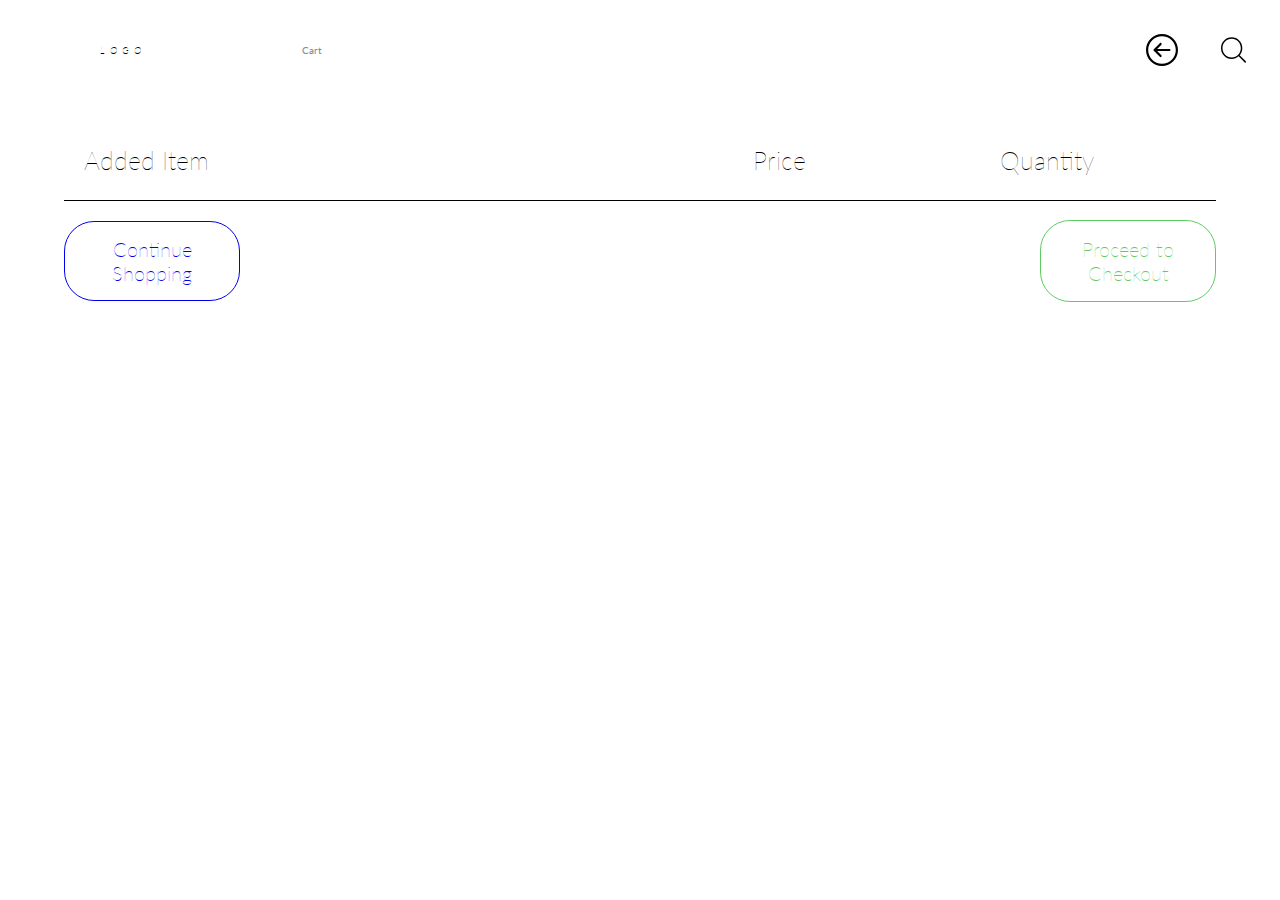
<file: Cart.html>
<!DOCTYPE html>
<html lang="en">
<head>
    <meta charset="UTF-8">
    <title>Title</title>
    <link rel="stylesheet" href="Cart.css">
    <link href="https://fonts.googleapis.com/css?family=Gloria+Hallelujah|Lato" rel="stylesheet">
    <script src="Cart.js"></script>
    <script src="src/jquery-3.2.1.js"></script>
</head>
<body>
<div class="container">
    <header>
        <div class="Logo--col">
            <div class="Logo--box">
                <i>LOGO</i>
            </div>
        </div>
        <div class="heading">
            <b>Cart</b>
        </div>
        <a href="./index.html"><div class="header--icon--box">
            <img src="img/back-button.svg" class="header--icon">
        </div></a>
        <div class="header--icon--box" style="margin-right: 1.5rem">
            <img src="img/magnifying-glass.svg" class="header--icon">
        </div>
    </header>
    <div class="Detail" id="Detail">
        <div class="Detail--heading">
            <div class="Detail--heading--col1">
                Added Item
            </div>
            <div class="Detail--heading--col2">
                Price
            </div>
            <div class="Detail--heading--col3">
                Quantity
            </div>
        </div>
        <div id="Detail--c">

        </div>
    </div>
    <div class="checkout--row">
        <div class="checkout--row--col1">
            <a href="index.html" class="button--1">
                Continue Shopping
            </a>
        </div>
        <div class="checkout--row--col2">
            <a href="Payment.html" class="button--2">
                Proceed to Checkout
            </a>
        </div>
    </div>

</div>

</body>
</html>
</file>
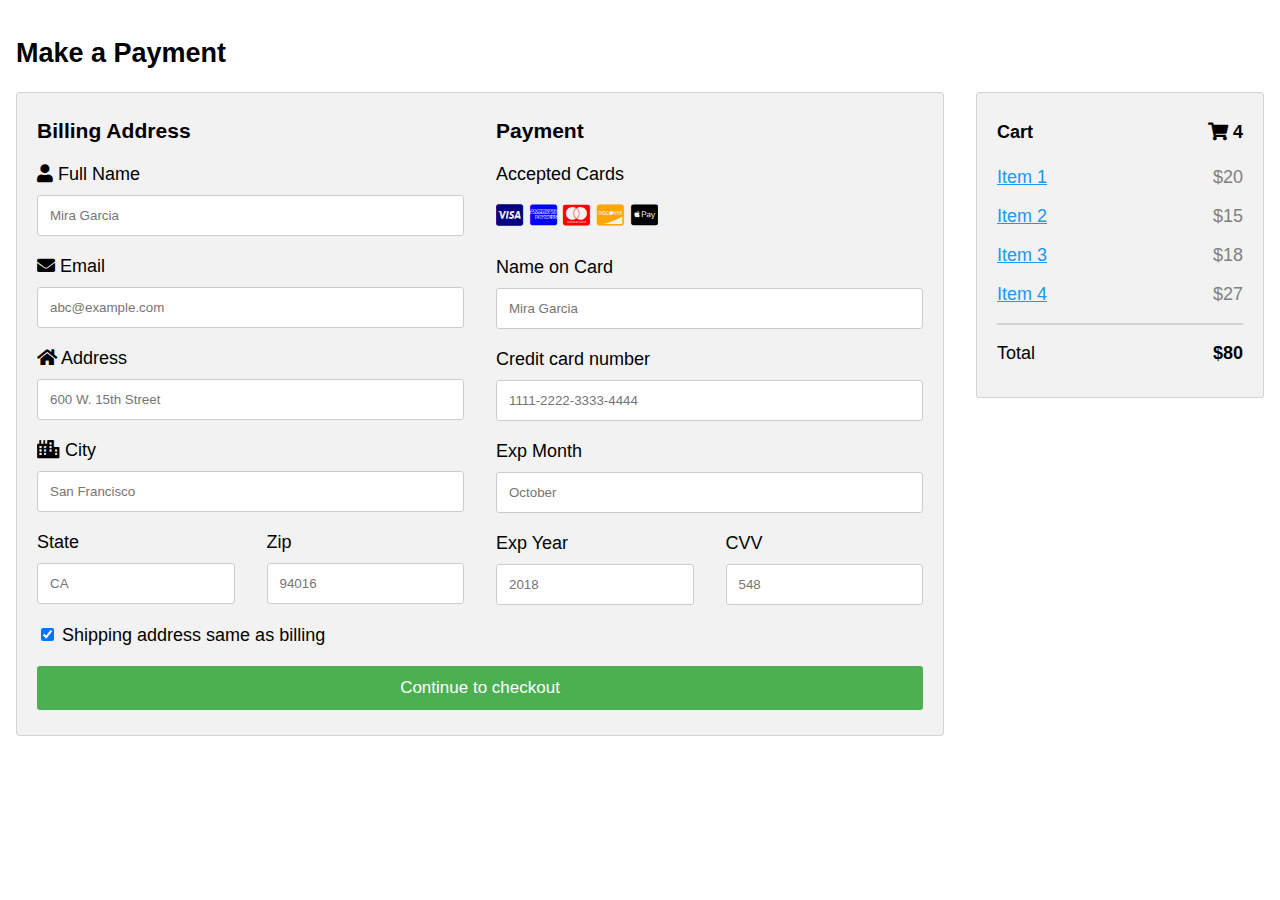
<file: Payment.html>
<!DOCTYPE html>
<html>
<head>
<meta name="viewport" content="width=device-width, initial-scale=1">
<link rel="stylesheet" href="https://cdnjs.cloudflare.com/ajax/libs/font-awesome/5.11.2/css/all.min.css">
<link rel="stylesheet" href="Payment.css">
</head>
<body>

<h2>Make a Payment</h2>
<div class="row">
  <div class="col-75">
    <div class="container">
      <form action="/action_page.php" method="POST" target="_self">
      <!-- Contributor @24Taylor: 
        * Updated Form to include Method="POST" to ensure sensitive information captured on the payment page form is not visible in the URL once the form has been submitted
        * Also Updated Form element so that the 'result' page for submitting the form/ by clicking on the "continue to checkout" button, it opens in the same tab instead of a different one-->
        <div class="row">
          <div class="col-50">
            <h3>Billing Address</h3>
            <label for="fname"><i class="fa fa-user"></i> Full Name</label>
            <input type="text" id="fname" name="firstname" placeholder="Mira Garcia">
            <label for="email"><i class="fa fa-envelope"></i> Email</label>
            <input type="text" id="email" name="email" placeholder="abc@example.com">
            <label for="adr"><i class="fas fa-home"></i> Address</label>
            <input type="text" id="adr" name="address" placeholder="600 W. 15th Street">
            <label for="city"><i class="fas fa-city"></i> City</label>
            <input type="text" id="city" name="city" placeholder="San Francisco">

            <div class="row">
              <div class="col-50">
                <label for="state">State</label>
                <input type="text" id="state" name="state" placeholder="CA">
              </div>
              <div class="col-50">
                <label for="zip">Zip</label>
                <input type="text" id="zip" name="zip" placeholder="94016">
              </div>
            </div>
          </div>

          <div class="col-50">
            <h3>Payment</h3>
            <label for="fname">Accepted Cards</label>
            <div class="icon-container">
              <i class="fab fa-cc-visa" style="color:navy;"></i>
              <i class="fab fa-cc-amex" style="color:blue;"></i>
              <i class="fab fa-cc-mastercard" style="color:red;"></i>
              <i class="fab fa-cc-discover" style="color:orange;"></i>
              <i class="fab fa-cc-apple-pay"></i>
            </div>
            <label for="cname">Name on Card</label>
            <input type="text" id="cname" name="cardname" placeholder="Mira Garcia">
            <label for="ccnum">Credit card number</label>
            <input type="text" id="ccnum" name="cardnumber" placeholder="1111-2222-3333-4444">
            <label for="expmonth">Exp Month</label>
            <input type="text" id="expmonth" name="expmonth" placeholder="October">
            <div class="row">
              <div class="col-50">
                <label for="expyear">Exp Year</label>
                <input type="text" id="expyear" name="expyear" placeholder="2018">
              </div>
              <div class="col-50">
                <label for="cvv">CVV</label>
                <input type="text" id="cvv" name="cvv" placeholder="548">
              </div>
            </div>
          </div>
          
        </div>
        <label>
          <input type="checkbox" checked="checked" name="sameadr"> Shipping address same as billing
        </label>
        <input type="submit" value="Continue to checkout" class="btn">
      </form>
    </div>
  </div>
  <div class="col-25">
    <div class="container">
      <h4>Cart <span class="price" style="color:black"><i class="fa fa-shopping-cart"></i> <b>4</b></span></h4>
      <p><a href="#">Item 1</a> <span class="price">$20</span></p>
      <p><a href="#">Item 2</a> <span class="price">$15</span></p>
      <p><a href="#">Item 3</a> <span class="price">$18</span></p>
      <p><a href="#">Item 4</a> <span class="price">$27</span></p>
      <hr>
      <p>Total <span class="price" style="color:black"><b>$80</b></span></p>
    </div>
  </div>
</div>

</body>
</html>
</file>
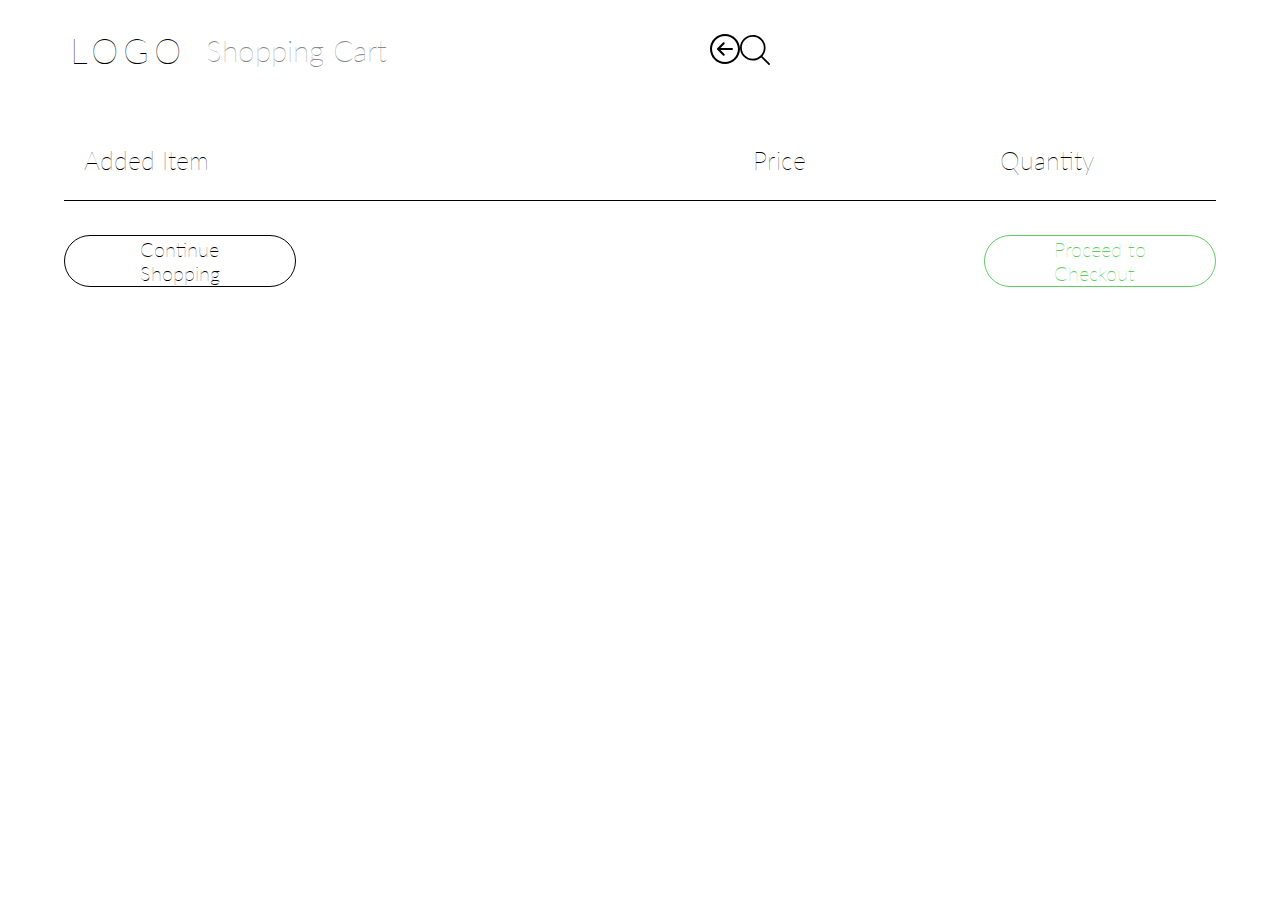
<file: Carto-master/Cart.html>
<!DOCTYPE html>
<html lang="en">
<head>
    <meta charset="UTF-8">
    <title>Title</title>
    <link rel="stylesheet" href="Cart.css">
    <link href="https://fonts.googleapis.com/css?family=Gloria+Hallelujah|Lato" rel="stylesheet">
    <script src="Cart.js"></script>
    <script src="src/jquery-3.2.1.js"></script>
</head>
<body>
<div class="container">
    <header>
        <div class="Logo--col">
            <div class="Logo--box">
                LOGO
            </div>
        </div>
        <div class="heading">
            Shopping Cart
        </div>
        <div  style="margin-right: 1.5rem; " class="Logo--box">
		<a href="./index.html">
            <img src="img/back-button.svg" class="header--icon" style="width:3rem">
        </a>
        
            <img src="img/magnifying-glass.svg" class="header--icon" style="width:3rem; height:3rem;" />
        </div>
    </header>
    <div class="Detail" id="Detail">
        <div class="Detail--heading">
            <div class="Detail--heading--col1">
                Added Item
            </div>
            <div class="Detail--heading--col2">
                Price
            </div>
            <div class="Detail--heading--col3">
                Quantity
            </div>
        </div>
        <div id="Detail--c">

        </div>
    </div>
    <div class="checkout--row">
        <div class="checkout--row--col1">
            <div class="button--1">
                Continue <br/>Shopping
            </div>
        </div>
        <div class="checkout--row--col2">
            <div class="button--2">
                Proceed to <br/>Checkout
            </div>
        </div>
    </div>

</div>

</body>
</html>
</file>
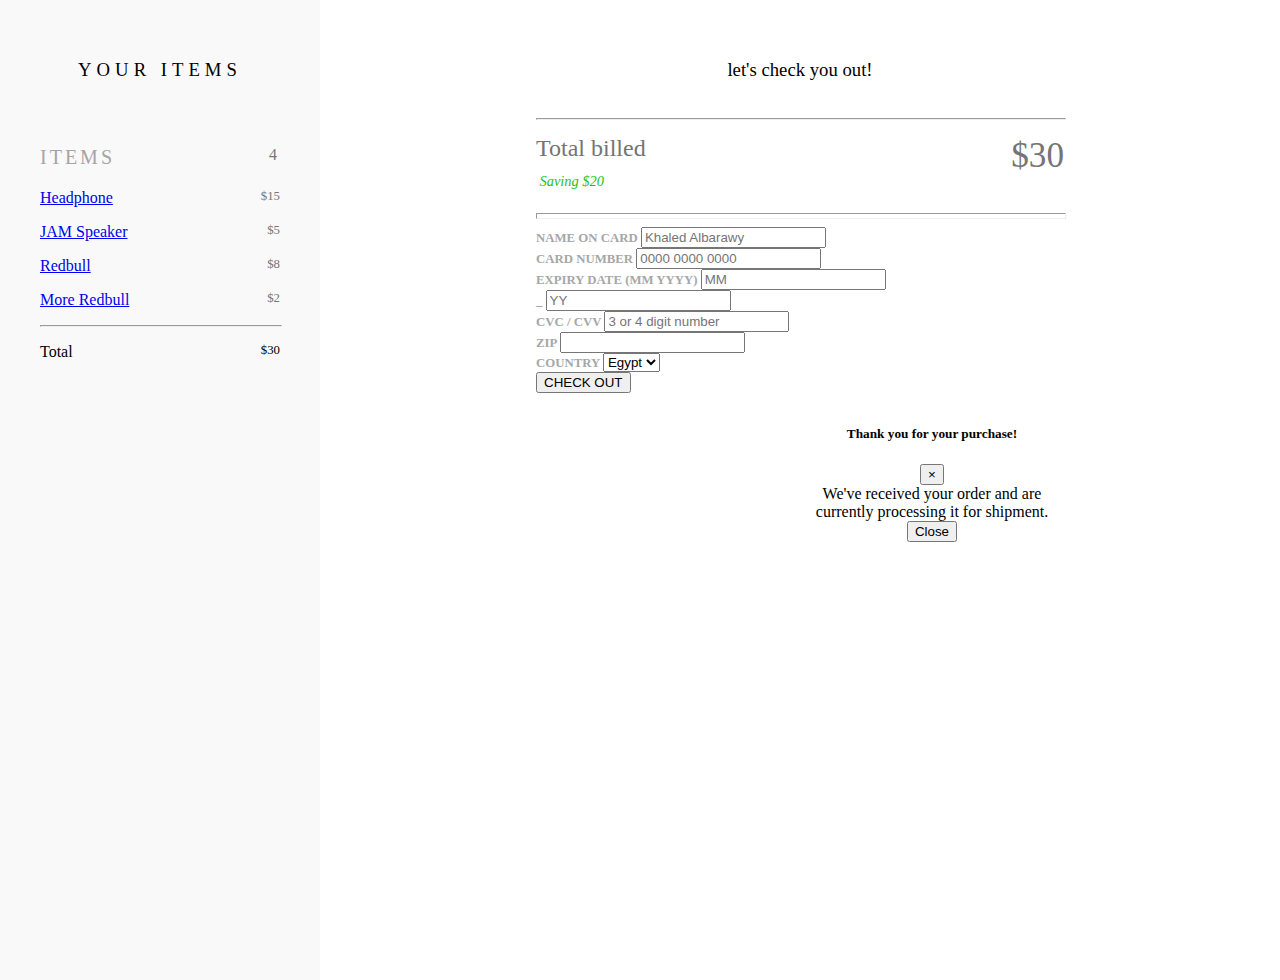
<file: Carto-master/Payment.html>
<!DOCTYPE html>
<html lang="en">
<head>
  <meta charset="UTF-8">
  <meta name="viewport" content="width=device-width, initial-scale=1.0">
  <meta http-equiv="X-UA-Compatible" content="ie=edge">
  <link rel="stylesheet" href="Payment.css" crossorigin="anonymous">
  <link rel="stylesheet" href="https://stackpath.bootstrapcdn.com/bootstrap/4.1.2/css/bootstrap.min.css" integrity="sha384-Smlep5jCw/wG7hdkwQ/Z5nLIefveQRIY9nfy6xoR1uRYBtpZgI6339F5dgvm/e9B" crossorigin="anonymous">
<link rel="stylesheet" href="https://use.fontawesome.com/releases/v5.5.0/css/all.css" integrity="sha384-B4dIYHKNBt8Bc12p+WXckhzcICo0wtJAoU8YZTY5qE0Id1GSseTk6S+L3BlXeVIU" crossorigin="anonymous">
  <script src="https://code.jquery.com/jquery-3.3.1.slim.min.js" integrity="sha384-q8i/X+965DzO0rT7abK41JStQIAqVgRVzpbzo5smXKp4YfRvH+8abtTE1Pi6jizo" crossorigin="anonymous"></script>
  <script src="https://cdnjs.cloudflare.com/ajax/libs/popper.js/1.14.3/umd/popper.min.js" integrity="sha384-ZMP7rVo3mIykV+2+9J3UJ46jBk0WLaUAdn689aCwoqbBJiSnjAK/l8WvCWPIPm49" crossorigin="anonymous"></script>
  <script src="https://stackpath.bootstrapcdn.com/bootstrap/4.1.2/js/bootstrap.min.js" integrity="sha384-o+RDsa0aLu++PJvFqy8fFScvbHFLtbvScb8AjopnFD+iEQ7wo/CG0xlczd+2O/em" crossorigin="anonymous"></script>
  <title>Payment</title>
</head>
<body>
  <div class="_container">
    <div class="side">

      <h3 class="side-title">
        Your Items
      </h3>
      <h4>ITEMS
        <span class="price">
          <b>4</b>
          <i class="fa fa-shopping-cart"></i>
        </span>
      </h4>
      <p><a href="#">Headphone</a> <span class="price">$15</span></p>
      <p><a href="#">JAM Speaker</a> <span class="price">$5</span></p>
      <p><a href="#">Redbull</a> <span class="price">$8</span></p>
      <p><a href="#">More Redbull</a> <span class="price">$2</span></p>
      <hr>
      <p>Total <span class="price" style="color:black"><b>$30</b></span></p>

    </div>
    <div class="main">
      <section class="content">
        <h3 class="main-title">
          let's check you out!
        </h3>
        <hr class="hr1">
        <p class="total-title">Total billed</p> <br>
        <p class="sub">Saving $20</p>
        <h2 class="total-price">
          <span>$</span>30
        </h2>
        <hr class="hr2">

        <form>
          <div class="form-row">
            <div class="form-group col-md-12">
              <label for="inputEmail4">name on card</label>
              <input type="email" class="form-control" id="inputEmail4" placeholder="Khaled Albarawy">
            </div>
            <div class="form-group col-md-12">
              <label for="inputPassword4">card number</label>
              <input type="password" class="form-control" id="inputPassword4" placeholder="0000 0000 0000">
            </div>
          </div>

          <div class="form-row">
            <div class="form-group col-md-4">
              <label for="inputAddress">Expiry date (mm yyyy)</label>
              <input type="text" class="form-control" id="inputAddress" placeholder="MM">
            </div>
            <div class="form-group col-md-4">
              <label for="inputAddress2">_</label>
              <input type="text" class="form-control" id="inputAddress2" placeholder="YY">
            </div>
            <div class="form-group col-md-4">
              <label for="inputAddress2">cvc / cvv</label>
              <input type="text" class="form-control" id="inputAddress2" placeholder="3 or 4 digit number">
            </div>
          </div>
          <div class="form-row">

          <div class="form-group col-md-6">
            <label for="inputCity">zip</label>
            <input type="text" class="form-control" id="inputCity">
          </div>
          <div class="form-group col-md-6">
            <label for="inputState">country</label>
            <select id="inputState" class="form-control">
              <option selected>Egypt</option>
              <option>...</option>
            </select>
          </div>
        </div>

          <button type="submit" class="btn btn-success" data-toggle="modal" data-target="#exampleModal">CHECK OUT</button>
        </form>

        <div class="modal fade" id="exampleModal" tabindex="-1" role="dialog" aria-labelledby="exampleModalLabel" aria-hidden="true">
          <div class="modal-dialog" role="document">
            <div class="modal-content">
              <div class="modal-header">
                <h5 class="modal-title" id="exampleModalLabel">Thank you for your purchase!</h5>
                <button type="button" class="close" data-dismiss="modal" aria-label="Close">
                  <span aria-hidden="true">&times;</span>
                </button>
              </div>
              <div class="modal-body">
                We've received your order and are currently processing it for shipment.
              </div>
              <div class="modal-footer">
                <button type="button" class="btn btn-primary" data-dismiss="modal">Close</button>
              </div>
            </div>
          </div>
        </div>
      </section>


    </div>
  </div>
</body>
</html>
</file>
<file: Cart.css>
*{
    margin: 0;
    padding: 0;
    /*box-sizing: border-box;*/
    font-size: 10px;
    font-family: 'Lato', sans-serif;
}
.container{
    display:flex;
    flex-flow: column;
}
/*------------------------------------------Header----------------------------------------------------*/
header{
    display: flex;
    align-items: center;
    height: 10rem;
    width: 100vw;
    /*background-color:red;*/
}
/*---------------------Logo------------------------*/
.Logo--col{
    display:flex;
    justify-content:center;
    align-items:flex-start;
    flex-flow:column;
    height: 10rem;
    width: 20%;
    padding-left: 6rem;
    margin-left: 3rem;
    /*background-color:tan;*/
}
.Logo--box{
    display:flex;
    padding: 1rem;
    justify-content: flex-start;
    align-items: center;
    height: 50%;
    width: 90%;
    font-size: 3.5rem;
    letter-spacing: .5rem;
    font-weight: lighter;
    /*background-color: beige;*/
}
/*------------Right Header Section----------------------*/
.heading{
    display:flex;
    height: auto;
    width: 80%;
    padding: 1rem;
    font-size: 3rem;
    font-weight: lighter;
    color:#898989;
    /*background-color: blueviolet;*/
}
.header--icon--box
{
    display: flex;
    align-items: center;
    justify-content: center;
    height: 8rem;
    width: 8rem;
    transition: .5s;
    /*background-color: lightgrey;*/
}
.header--icon--box:hover{
    background-color: #F4F5F7;
    transition: all 0.36s ease;
}
.header--icon{
    height: 40%;
    width: 40%;
}
/*-------------------------Detail-----------------------------*/
.Detail{
    display: flex;
    align-items: center;
    flex-flow: column;
    height: 100%;
    width: 100vw;
    /*background-color: blue;*/
}
.Detail--heading{
    display: flex;
    justify-content: center;
    align-items: center;
    margin-top: 2rem;
    height: 8rem;
    width: 90vw;
    margin-bottom: 1rem;
    /*background-color: orangered;*/
    border-bottom: solid 1px;
}
.Detail--heading--col1{
    display: flex;
    height: 7rem;
    padding-left: 2rem;
    align-items: center;
    font-size: 2.5rem;
    width: 60%;
    font-weight: lighter;
    /*background-color: yellow;*/
}
.Detail--heading--col2{
    display: flex;
    align-items: center;
    height: 7rem;
    font-size: 2.5rem;
    padding-left: 2rem;
    width: 20%;
    font-weight: lighter;
    /*background-color: rebeccapurple;*/
}
.Detail--heading--col3{
    display: flex;
    align-items: center;
    height: 7rem;
    width: 20%;
    font-size: 2.5rem;
    padding-left: 2rem;
    margin-left:1rem ;
    font-weight: lighter;
    /*background-color: bisque;*/
}
.Detail--item{
    display: flex;
    justify-content: center;
    align-items: center;
    height: 12rem;
    width: 90vw;
    /*background-color: palegreen;*/
}
.Detail--item--col1{
    display: flex;
    justify-content: center;
    align-items: center;
    padding-left: 2rem;
    flex-flow: row;
    height: 10rem;
    width: 60%;
    /*background-color: yellow;*/
}
.Detail--item--col2{
    display: flex;
    justify-content: flex-start;
    align-items: center;
    font-size: 2rem;
    font-weight: lighter;
    height: 10rem;
    padding-left: 2rem;
    width: 20%;
    /*background-color: rebeccapurple;*/
}
.Detail--item--col3{
    display: flex;
    justify-content: flex-start;
    align-items: center;
    font-size: 2rem;
    font-weight: lighter;
    height: 10rem;
    padding-left: 2rem;
    width: 20%;
    /*background-color: bisque;*/
}
.col3--row{
    display: flex;
    justify-content: center;
    align-items: center;
    height: 40%;
    width: 50%;
    /*background-color: indianred;*/
}
.icon--container{
    display: flex;
    justify-content: center;
    align-items: center;
    cursor: pointer;
    height: 100%;
    width: 30%;
    transition: .5s;
    /*background-color: darkblue;*/
}
.icon--container:hover{
    background-color: #F4F5F7;
    transition: all 0.36s ease;
}
.quantity{
    display: flex;
    justify-content: center;
    align-items: center;
    height: 100%;
    width: 30%;
    font-size: 2rem;
    font-weight: lighter;
    /*background-color: #898989;*/
}
.icon{
    height: 80%;
    width: 80%;
}
/*--------------------------------------------Item--------------------------------------------*/
.item--image--container{
    display: flex;
    justify-content: center;
    align-items: center;
    height: 100%;
    width: 11rem;
    /*background-color: teal;*/
}
.item--image{
    height: 90%;
    width: auto;
}
.item--container{
    display: flex;
    flex-flow: column;
    justify-content: center;
    height: 90%;
    width: 100%;
    /*background-color: olive;*/
}
.item--name{
    display: flex;
    justify-content:flex-start;
    align-items: center;
    font-size: 2rem;
    padding-left: 2rem;
    font-weight: lighter;
    height: 60%;
    width: 100%;
    /*background-color: firebrick;*/
}
.item--option{
    display: flex;
    justify-content: flex-start;
    align-items: center;
    height: 40%;
    width: 100%;
    padding-left: 2rem;
    /*background-color: cornflowerblue;*/
}
.item--option--row{
    display: flex;
    justify-content: center;
    align-items: center;
    flex-flow: row;
    height: 50%;
    width: 40%;
    /*background-color: gold;*/
}
.option--1{
    display: flex;
    justify-content: flex-end;
    align-items: center;
    height: 100%;
    width: 50%;
    font-size: 1.5rem;
    padding-right: 2rem;
    font-weight: lighter;
    color: red;
    cursor: pointer;
    border-right: solid 1px gray;
    /*background-color: gold;*/
}
.option--2{
    display: flex;
    justify-content: flex-start;
    align-items: center;
    height: 100%;
    width: 50%;
    font-size: 1.5rem;
    padding-left: 2rem;
    cursor: pointer;
    font-weight: lighter;
    color: black;
    /*background-color: gold;*/
}
/*--------------------------------Total Amount------------------------------*/
.total--row{
    display: flex;
    height: 10rem;
    width: 90%;
    /*background-color: darkblue;*/
}
.total--col1{
    display: flex;
    height: 9rem;
    width: 60%;
    padding-left: 2rem;
    /*background-color: yellow;*/
}
.total--col2{
    display: flex;
    justify-content: flex-start;
    align-items: center;
    font-size: 3rem;
    height: 10rem;
    padding-left: 2rem;
    width: 20%;
    /*background-color: rebeccapurple;*/
}
.total--col3{
    display: flex;
    justify-content: flex-start;
    align-items: center;
    font-size: 3rem;
    height: 10rem;
    color: darkred;
    padding-left: 2rem;
    width: 20%;
    /*background-color: bisque;*/
}
/*--------------------------------Checkout--------------------------------*/
.checkout--row{
    display: flex;
    justify-content: center;
    align-items: center;
    height: 10rem;
    width: 100vw;
    /*background-color: khaki;*/
}
.checkout--row--col1{
    display: flex;
    justify-content: flex-start;
    align-items: center;
    height: 10rem;
    width: 45%;
    /*background-color: blueviolet;*/
}
.checkout--row--col2{
    display: flex;
    justify-content: flex-end;
    align-items: center;
    height: 10rem;
    width: 45%;
    /*background-color:tomato;*/
}
.button--1{
    font-size: 2rem;
    text-align: center;
    font-weight: lighter;
    padding: 1.5rem 1.2rem;
    width: 150px;
    cursor: pointer;
    border: solid 1px;
    border-radius: 3rem;
    transition: .5s;
    text-decoration: none;
    text-align: center;
}

.button--1:visited {
    text-decoration: none;
    color: black;
}

.button--2{
    font-size: 2rem;
    font-weight: lighter;
    padding: 1.5rem 1.2rem;
    display: flex;
    justify-content: center;
    text-align: center;
    align-items: center;
    height: 5rem;
    font-size: 2rem;
    font-weight: lighter;
    width: 150px;
    cursor: pointer;
    border: solid 1px;
    border-radius: 3rem;
    transition: .5s;
    text-decoration: none;
    text-align: center;
    color: #5FCC63;
    border: solid 1px #5FCC63;
}
.link{
    font-size: 2rem;
    font-weight: lighter;
    text-decoration: none;
    color: black;
}
.link:hover{
    color: #F4F5F7;
    transition: all 0.37s ease;
}
.button--2:hover{
    background-color: #5FCC63;
    color: #F4F5F7;
    transition: all 0.38s ease;
}
.button--1:hover{
    background-color: black;
    color: #F4F5F7;!important;
    transition: all 0.33s ease;
}


      @media screen and (max-width: 768px) {
    /*---------------------Logo------------------------*/
.Logo--col{
    height: 8rem;
    width: 15%;
    margin: auto;
}

.Logo--box{
    font-size: 3rem;
}

.heading{
    font-size: 2.5rem;
    margin-left: 10%;
}
}
</file>
<file: Payment.css>
body {
  font-family: Arial;
  font-size: 18px;
  padding: 8px;
}

* {
  box-sizing: border-box;
}

.row {
  display: -ms-flexbox;
  display: flex;
  -ms-flex-wrap: wrap;
  flex-wrap: wrap;
  margin: 0 -16px;
}

.col-25 {
  -ms-flex: 25%;
  flex: 25%;
}

.col-50 {
  -ms-flex: 50%;
  flex: 50%;
}

.col-75 {
  -ms-flex: 75%;
  flex: 75%;
}

.col-25,
.col-50,
.col-75 {
  padding: 0 16px;
}

.container {
  background-color: #f2f2f2;
  padding: 5px 20px 15px 20px;
  border: 1px solid lightgrey;
  border-radius: 3px;
}

input[type=text] {
  width: 100%;
  margin-bottom: 20px;
  padding: 12px;
  border: 1px solid #ccc;
  border-radius: 3px;
}

label {
  margin-bottom: 10px;
  display: block;
}

.icon-container {
  margin-bottom: 20px;
  padding: 7px 0;
  font-size: 24px;
}

.btn {
  background-color: #4CAF50;
  color: white;
  padding: 12px;
  margin: 10px 0;
  border: none;
  width: 100%;
  border-radius: 3px;
  cursor: pointer;
  font-size: 17px;
}

.btn:hover {
  background-color: #45a049;
}

a {
  color: #2196F3;
}

hr {
  border: 1px solid lightgrey;
}

span.price {
  float: right;
  color: grey;
}


@media (max-width: 800px) {
  .row {
    flex-direction: column-reverse;
  }
  .col-25 {
    margin-bottom: 20px;
  }
}
</file>
<file: Carto-master/Cart.css>
*{
    margin: 0;
    padding: 0;
    /*box-sizing: border-box;*/
    font-size: 10px;
    font-family: 'Lato', sans-serif;
}
.container{
    display:flex;
    flex-flow: column;
}
/*------------------------------------------Header----------------------------------------------------*/
header{
    display: flex;
    align-items: center;
    height: 10rem;
    width: 100vw;
    /*background-color:red;*/
}
/*---------------------Logo------------------------*/
.Logo--col{
    display:flex;
    justify-content:center;
    align-items:flex-start;
    flex-flow:column;
    height: 10rem;
    width: 20%;
    padding-left: 6rem;
    /*background-color:tan;*/
}
.Logo--box{
    display:flex;
    padding: 1rem;
    justify-content: flex-start;
    align-items: center;
    height: 50%;
    width: 90%;
    font-size: 3.5rem;
    letter-spacing: .5rem;
    font-weight: lighter;
    /*background-color: beige;*/
}
/*------------Right Header Section----------------------*/
.heading{
    display:flex;
    height: auto;
    width: 80%;
    padding: 1rem;
    font-size: 3rem;
    font-weight: lighter;
    color:#898989;
    /*background-color: blueviolet;*/
}
.header--icon--box
{
    display: flex;
    align-items: center;
    justify-content: center;
    height: 8rem;
    width: 8rem;
    transition: .5s;
    /*background-color: lightgrey;*/
}
.header--icon--box:hover{
    background-color: #F4F5F7;
}
.header--icon{
    height: 40%;
    width: 40%;
}
/*-------------------------Detail-----------------------------*/
.Detail{
    display: flex;
    align-items: center;
    flex-flow: column;
    height: 100%;
    width: 100vw;
    /*background-color: blue;*/
}
.Detail--heading{
    display: flex;
    justify-content: center;
    align-items: center;
    margin-top: 2rem;
    height: 8rem;
    width: 90vw;
    margin-bottom: 1rem;
    /*background-color: orangered;*/
    border-bottom: solid 1px;
}
.Detail--heading--col1{
    display: flex;
    height: 7rem;
    padding-left: 2rem;
    align-items: center;
    font-size: 2.5rem;
    width: 60%;
    font-weight: lighter;
    /*background-color: yellow;*/
}
.Detail--heading--col2{
    display: flex;
    align-items: center;
    height: 7rem;
    font-size: 2.5rem;
    padding-left: 2rem;
    width: 20%;
    font-weight: lighter;
    /*background-color: rebeccapurple;*/
}
.Detail--heading--col3{
    display: flex;
    align-items: center;
    height: 7rem;
    width: 20%;
    font-size: 2.5rem;
    padding-left: 2rem;
    margin-left:1rem ;
    font-weight: lighter;
    /*background-color: bisque;*/
}
.Detail--item{
    display: flex;
    justify-content: center;
    align-items: center;
    height: 12rem;
    width: 90vw;
    /*background-color: palegreen;*/
}
.Detail--item--col1{
    display: flex;
    justify-content: center;
    align-items: center;
    padding-left: 2rem;
    flex-flow: row;
    height: 10rem;
    width: 60%;
    /*background-color: yellow;*/
}
.Detail--item--col2{
    display: flex;
    justify-content: flex-start;
    align-items: center;
    font-size: 2rem;
    font-weight: lighter;
    height: 10rem;
    padding-left: 2rem;
    width: 20%;
    /*background-color: rebeccapurple;*/
}
.Detail--item--col3{
    display: flex;
    justify-content: flex-start;
    align-items: center;
    font-size: 2rem;
    font-weight: lighter;
    height: 10rem;
    padding-left: 2rem;
    width: 20%;
    /*background-color: bisque;*/
}
.col3--row{
    display: flex;
    justify-content: center;
    align-items: center;
    height: 40%;
    width: 50%;
    /*background-color: indianred;*/
}
.icon--container{
    display: flex;
    justify-content: center;
    align-items: center;
    cursor: pointer;
    height: 100%;
    width: 30%;
    transition: .5s;
    /*background-color: darkblue;*/
}
.icon--container:hover{
    background-color: #F4F5F7;
}
.quantity{
    display: flex;
    justify-content: center;
    align-items: center;
    height: 100%;
    width: 30%;
    font-size: 2rem;
    font-weight: lighter;
    /*background-color: #898989;*/
}
.icon{
    height: 80%;
    width: 80%;
}
/*--------------------------------------------Item--------------------------------------------*/
.item--image--container{
    display: flex;
    justify-content: center;
    align-items: center;
    height: 100%;
    width: 11rem;
    /*background-color: teal;*/
}
.item--image{
    height: 90%;
    width: auto;
}
.item--container{
    display: flex;
    flex-flow: column;
    justify-content: center;
    height: 90%;
    width: 100%;
    /*background-color: olive;*/
}
.item--name{
    display: flex;
    justify-content:flex-start;
    align-items: center;
    font-size: 2rem;
    padding-left: 2rem;
    font-weight: lighter;
    height: 60%;
    width: 100%;
    /*background-color: firebrick;*/
}
.item--option{
    display: flex;
    justify-content: flex-start;
    align-items: center;
    height: 40%;
    width: 100%;
    padding-left: 2rem;
    /*background-color: cornflowerblue;*/
}
.item--option--row{
    display: flex;
    justify-content: center;
    align-items: center;
    flex-flow: row;
    height: 50%;
    width: 40%;
    /*background-color: gold;*/
}
.option--1{
    display: flex;
    justify-content: flex-end;
    align-items: center;
    height: 100%;
    width: 50%;
    font-size: 1.5rem;
    padding-right: 2rem;
    font-weight: lighter;
    color: red;
    cursor: pointer;
    border-right: solid 1px gray;
    /*background-color: gold;*/
}
.option--2{
    display: flex;
    justify-content: flex-start;
    align-items: center;
    height: 100%;
    width: 50%;
    font-size: 1.5rem;
    padding-left: 2rem;
    cursor: pointer;
    font-weight: lighter;
    color: black;
    /*background-color: gold;*/
}
/*--------------------------------Total Amount------------------------------*/
.total--row{
    display: flex;
    height: 10rem;
    width: 90%;
    /*background-color: darkblue;*/
}
.total--col1{
    display: flex;
    height: 9rem;
    width: 60%;
    padding-left: 2rem;
    /*background-color: yellow;*/
}
.total--col2{
    display: flex;
    justify-content: flex-start;
    align-items: center;
    font-size: 3rem;
    height: 10rem;
    padding-left: 2rem;
    width: 20%;
    /*background-color: rebeccapurple;*/
}
.total--col3{
    display: flex;
    justify-content: flex-start;
    align-items: center;
    font-size: 3rem;
    height: 10rem;
    color: darkred;
    padding-left: 2rem;
    width: 20%;
    /*background-color: bisque;*/
}
/*--------------------------------Checkout--------------------------------*/
.checkout--row{
    display: flex;
    justify-content: center;
    align-items: center;
    height: 10rem;
    width: 100vw;
    /*background-color: khaki;*/
}
.checkout--row--col1{
    display: flex;
    justify-content: flex-start;
    align-items: center;
    height: 10rem;
    width: 45%;
    /*background-color: blueviolet;*/
}
.checkout--row--col2{
    display: flex;
    justify-content: flex-end;
    align-items: center;
    height: 10rem;
    width: 45%;
    /*background-color:tomato;*/
}
.button--1{
    display: flex;
    justify-content: center;
    align-items: center;
    height: 5rem;
    font-size: 2rem;
    font-weight: lighter;
    width: 40%;
    cursor: pointer;
    border: solid 1px;
    border-radius: 3rem;
    transition: .5s;
}
.button--2{
    display: flex;
    justify-content: center;
    align-items: center;
    height: 5rem;
    font-size: 2rem;
    font-weight: lighter;
    width: 40%;
    cursor: pointer;
    color: #5FCC63;
    border: solid 1px #5FCC63;
    border-radius: 3rem;
    transition: .5s;
}
.link{
    font-size: 2rem;
    font-weight: lighter;
    text-decoration: none;
    color: black;
}
.link:hover{
    color: #F4F5F7;
}
.button--2:hover{
    background-color: #5FCC63;
    color: #F4F5F7;
}
.button--1:hover{
    background-color: black;
    color: #F4F5F7;!important;
}
</file>
<file: Carto-master/Payment.css>
html,
body {
  margin: 0 !important ;
  padding: 0 !important;
  width: 100%;
  height: 100%;
  box-sizing: border-box;
}
._container {
  width: 100% !important;
  height: 100%;
  display: grid;
  grid-template-columns: 25% 75%;
  margin: 0 !important;
  padding: 0 !important;
}
.side {
  display: block;
  grid-column: 1/2;
  background-color: #f9f9f9;
  height: 100%;
  padding: 2.5em;
}
.main {
  height: 100%;
  grid-column: 2/3;
  text-align: center;
  padding: 2.5em;
}

.side h4 {
  font-size: 1.25em;
  margin-bottom: 1em;
  letter-spacing: 3px;
  color: #a5a5a5;
  font-weight: lighter;
}
.price {
  float: right;
  font-size: 0.8em;
  font-weight: lighter;
  color: #767676;
}

.side-title {
  text-align: center;
  font-weight: lighter;
  text-transform: uppercase;
  letter-spacing: 5px;
  margin-bottom: 3.5em;
}
.main-title {
  text-align: center;
  font-weight: lighter;
  margin-bottom: 2em;
  grid-column: 1/3;
  grid-row: 1/2;
}

.content {
  display: grid;
  grid-template-columns: 1fr 1fr;
  grid-template-rows: 0.5fr 0.1fr 0.5fr;
  margin-top: 0;
  width: 60%;
  margin-left: 50%;
  transform: translateX(-50%);
}
hr {
  grid-column: 1/3;
}
.total-title {
  text-align: left;
  font-size: 1.5em;
  font-weight: normal;
  color: #747474;
  margin-top: 0.7em;
  grid-column: 1/2;
  grid-row: 2/3;
}
hr {
  width: 100%;
}
.hr1 {
  align-self: start;
  grid-row: 2/3;
  margin: 0;
}
.hr2 {
  grid-row: 3/3;
}
.sub {
  text-align: left !important;
  margin-top: 3.8em;
  margin-left: 0.25em;
  font-size: 0.9em;
  font-style: italic;
  color: #1cc21c;
  grid-column: 1/2;
  grid-row: 2/3;
}

.total-price {
  text-align: right;
  grid-column: 2/3;
  grid-row: 2/3;
  font-weight: lighter;
  font-size: 2.2em;
  margin-top: 0.5em;
  color: #757575;
}
.total-price span {
  font-weight: normal;
}

button {
  align-self: center;
}

form {
  grid-column: 1/3;
  grid-row: 4/4;
  text-align: left;
  text-transform: uppercase;
  font-weight: bold;
  color: #a7a7a7;
  font-size: 0.8em;
}
</file>
